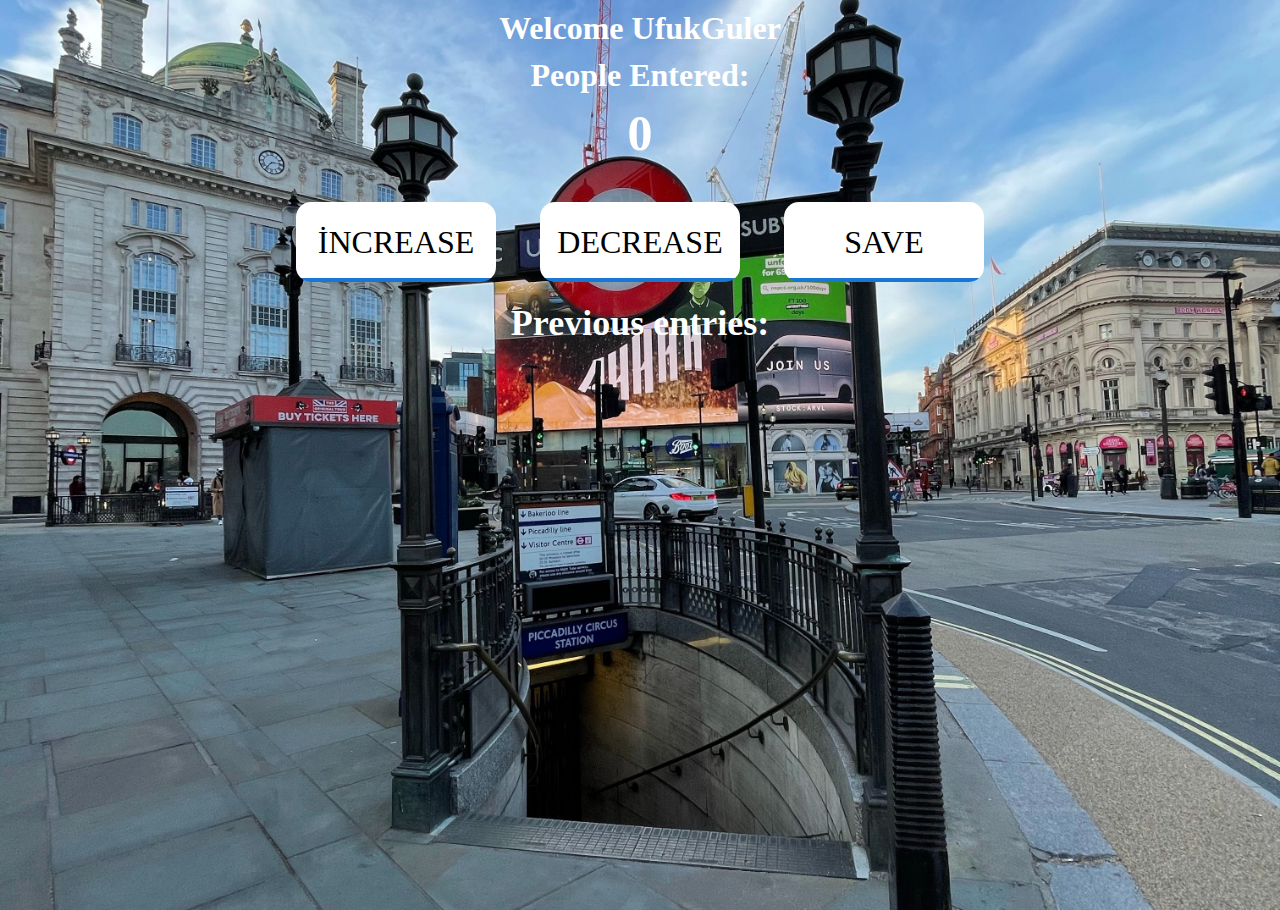
<file: Day-1-1/index.html>
<!DOCTYPE html>
<html lang="en">
<head>
    <meta charset="UTF-8">
    <meta http-equiv="X-UA-Compatible" content="IE=edge">
    <meta name="viewport" content="width=device-width, initial-scale=1.0">
    <link rel="stylesheet" href="style.css">
    <title>Document</title>
</head>
<body>
    <h1 id="welcome-el">Welcome UfukGuler</h1>
    <h1>People Entered:</h1>
    <h2 id="count-el">0</h2>
    <button   id="increase-btn" onclick="increase()">İncrease</button>
    <button   id="increase-btn" onclick="decrease()">Decrease</button>
    <button   id="save-btn" onclick="save()">Save </button>
    <p id="save-el">Previous entries: </p>

    <script src="./index.js"></script>
</body>
</html>
</file>
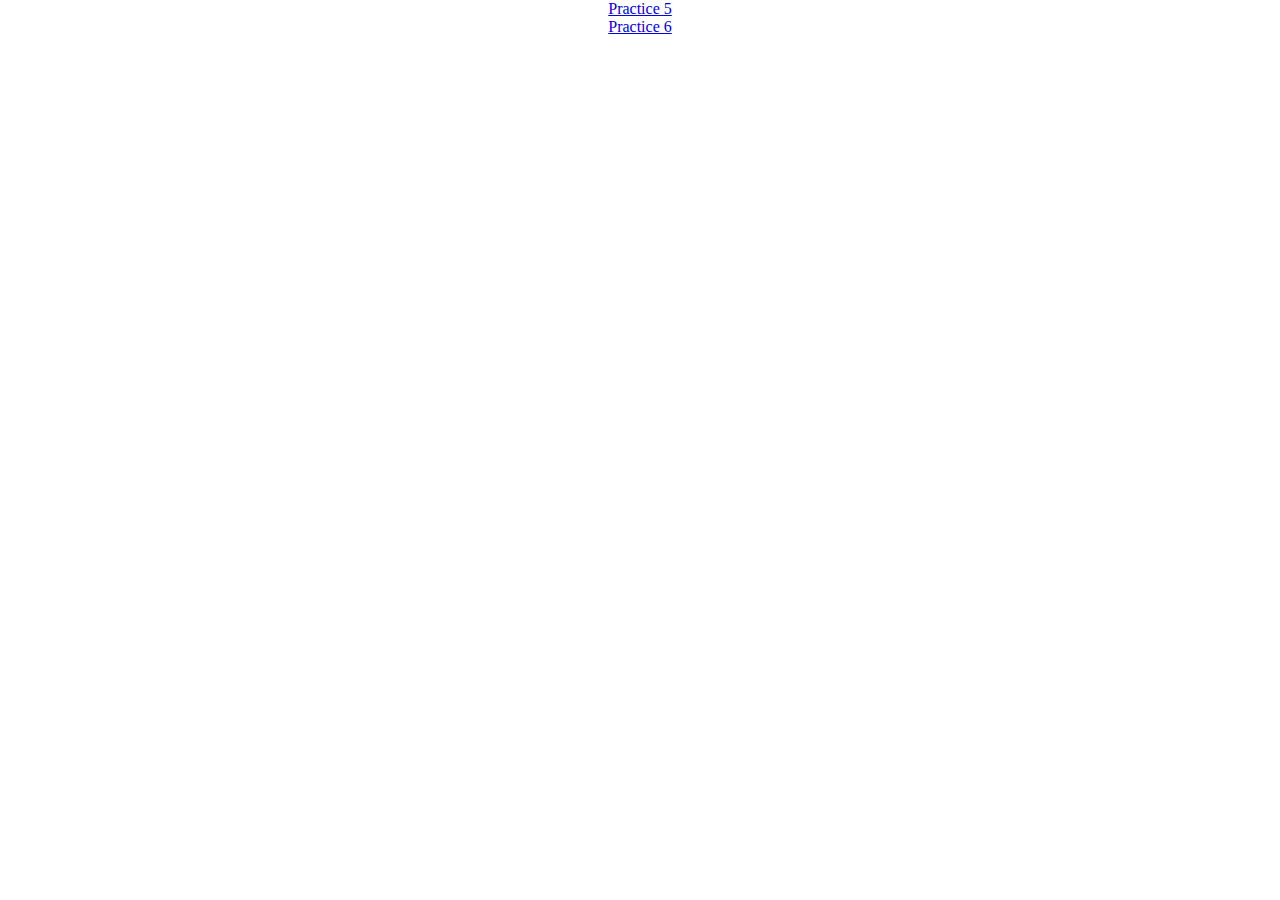
<file: Day-1-2/index.html>
<!DOCTYPE html>
<html lang="en">
<head>
    <meta charset="UTF-8">
    <meta http-equiv="X-UA-Compatible" content="IE=edge">
    <meta name="viewport" content="width=device-width, initial-scale=1.0">
    <link rel="stylesheet" href="style.css">
    <title>Document</title>
</head>
<body>
    <a href="./practice_5.html">Practice 5</a>
    <br>
    <a href="./practice_6.html">Practice 6</a>
    <script src="./index.js"></script>
</body>
</html>
</file>
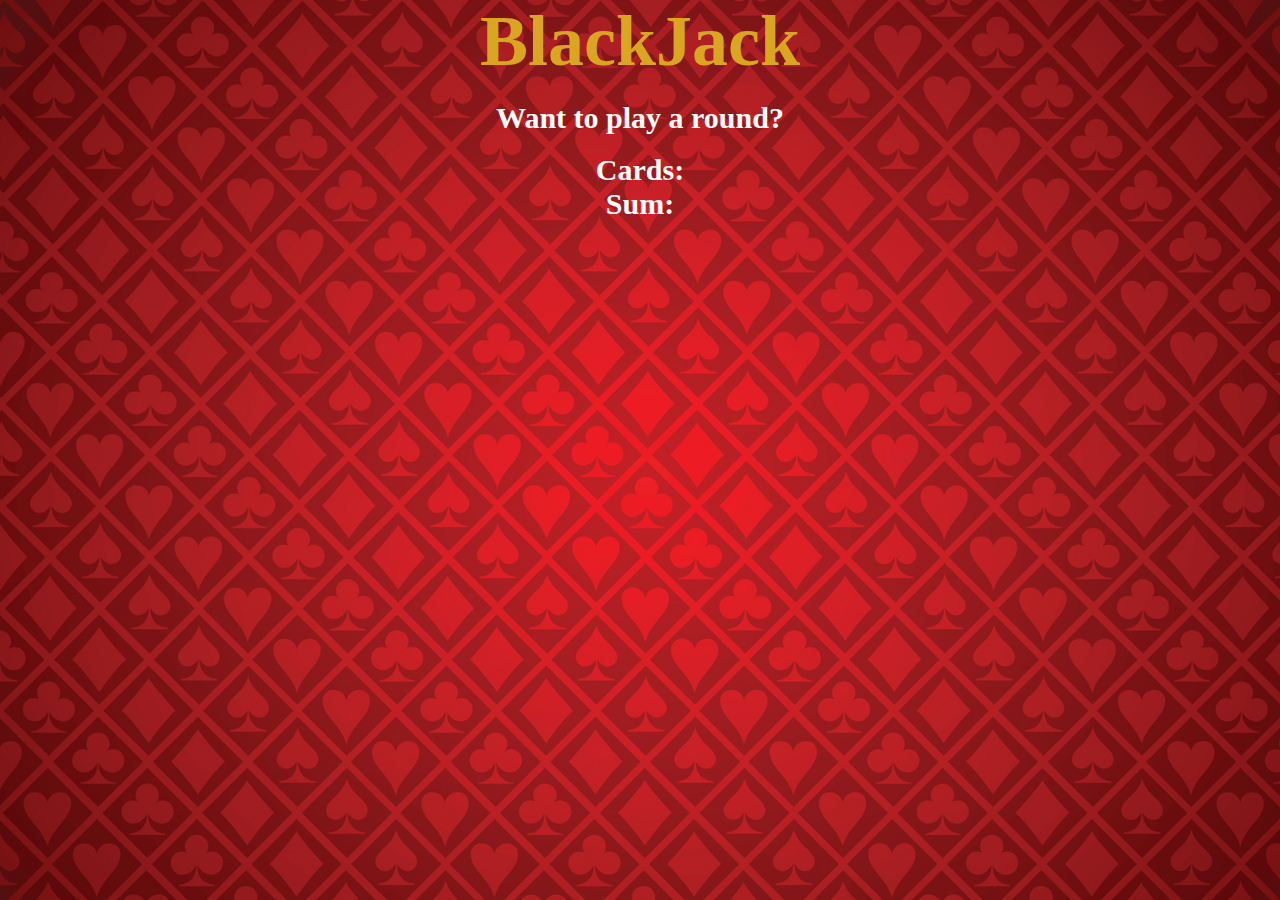
<file: Day-2-1/index.html>
<!DOCTYPE html>
<html lang="en">
<head>
    <meta charset="UTF-8">
    <meta http-equiv="X-UA-Compatible" content="IE=edge">
    <meta name="viewport" content="width=device-width, initial-scale=1.0">
    <link rel="stylesheet" href="index.css">
    <title>Document</title>
</head>
<body>
    <div class="texts">
        <h1>BlackJack</h1>
        <br>
        <p id="message-el">Want to play a round?</p>
        <br>
        <p>Cards:</p>
        <p>Sum:</p>
    </div>


    <script src="./index.js"></script>
</body>
</html>
</file>
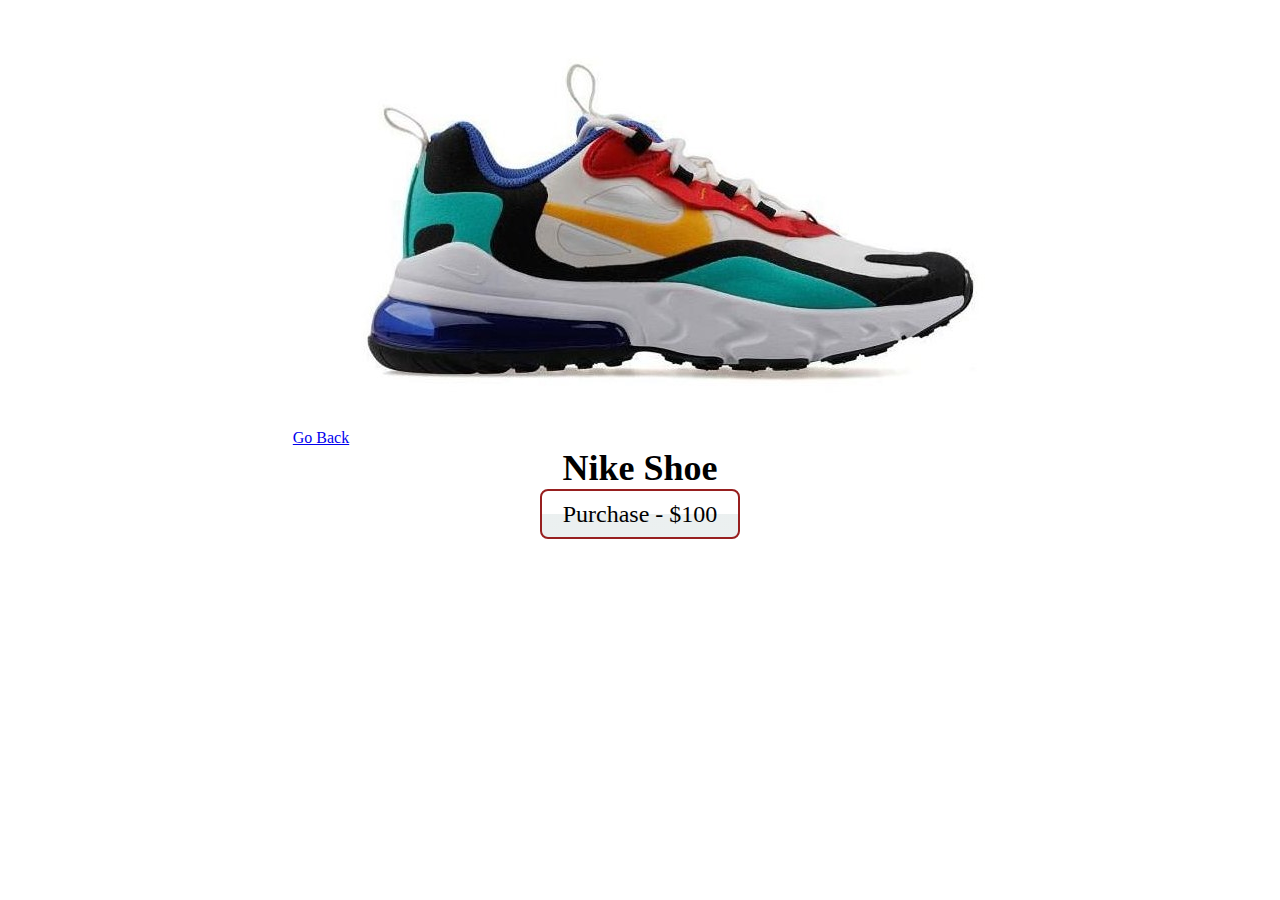
<file: Day-1-2/practice_5.html>
<!DOCTYPE html>
<html lang="en">

<head>
    <meta charset="UTF-8">
    <meta http-equiv="X-UA-Compatible" content="IE=edge">
    <meta name="viewport" content="width=device-width, initial-scale=1.0">
    <link rel="stylesheet" href="style.css">
    <title>Document</title>
</head>

<body>
    <a href="./index.html">Go Back</a>
    <img src="./nike.jpg" alt="">
    <p>Nike Shoe</p>
    <button onclick="errormsg()">Purchase - $100</button>
    <p id="error"></p>
    <script src="./index.js"></script>
</body>

</html>
</file>
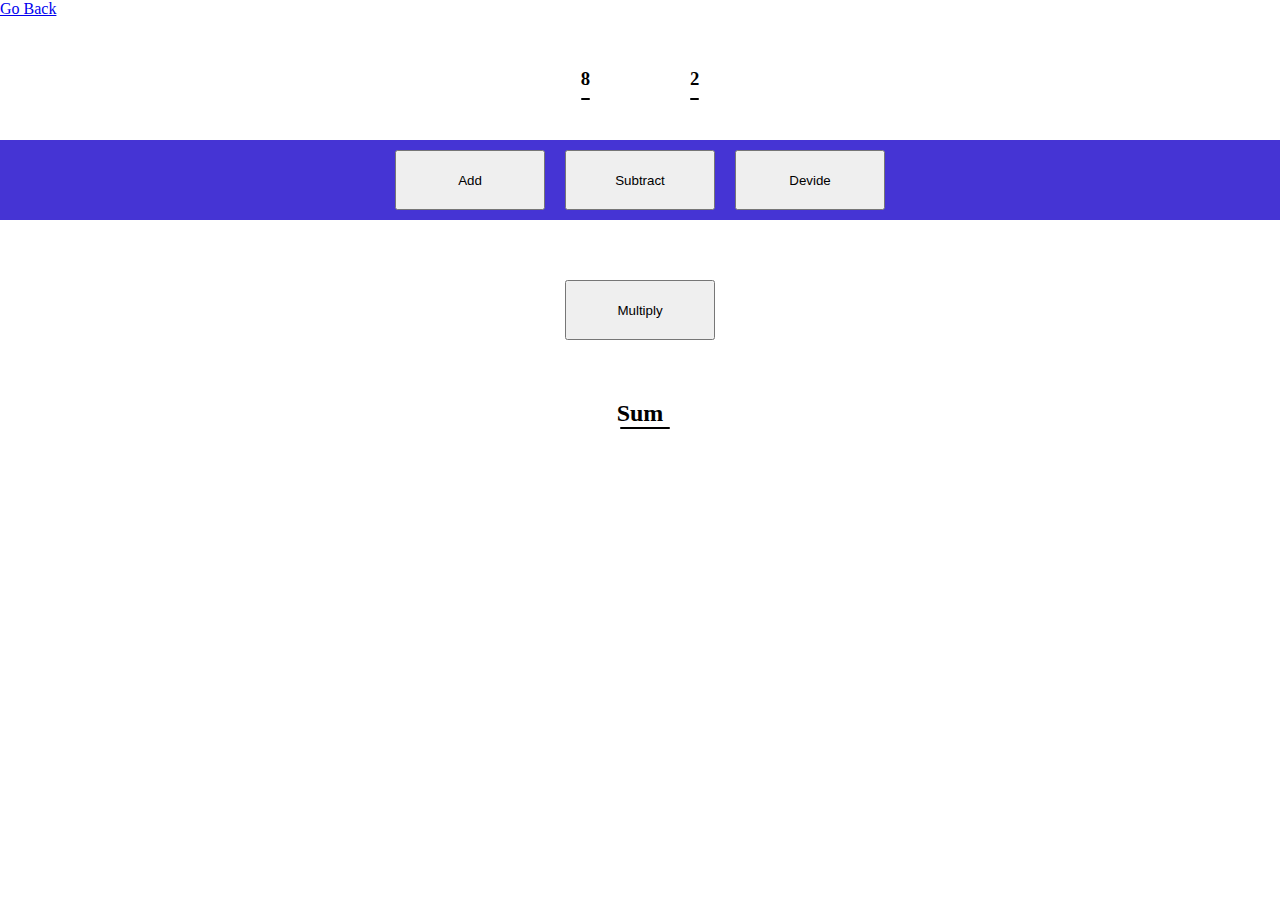
<file: Day-1-2/practice_6.html>
<!DOCTYPE html>
<html lang="en">

<head>
    <meta charset="UTF-8">
    <meta http-equiv="X-UA-Compatible" content="IE=edge">
    <meta name="viewport" content="width=device-width, initial-scale=1.0">
    <link rel="stylesheet" href="style_practice_6.css">
    <title>Document</title>
</head>

<body>
    <a href="./index.html">Go Back</a>
    <div class="numbers">
        <h3 class="number" id="num1-el">num1</h3>
        <h3 class="number" id="num2-el">num2</h3>
    </div>
    <div class="buttons">
        <button type="button" id="btn addbtn" onclick="add()">Add</button>
        <button type="button" id="btn subtractbtn" onclick="subtract()">Subtract</button>
        <button type="button" id="btn devidebtn" onclick="divide()">Devide</button>
    </div>
    <div class="multiply">
        <button type="button" id="btn multiplybtn" onclick="multiply()">Multiply</button>
    </div>
    <div class="sum">
        <h2 id="sumel">Sum</h2>
    </div>
    <script src="./index.js"></script>
</body>

</html>
</file>
<file: Day-1-1/style.css>
* {
  padding: 0;
  margin: 0;
  box-sizing: border-box;
  font-family: "Times New Roman", Times, serif;
}
body {
  background-image: url("./background.jpg");
  height: 100vh;
  width: 100%;
  background-size: cover;
  background-position: center;
  font-weight: bold;
  text-align: center;
}
h1 {
  margin-top: 10px;
  margin-bottom: 10px;
  color: #fff;
}
h2 {
  font-size: 50px;
  margin-top: 0;
  margin-bottom: 20px;
  color: #fff;
}
button {
  width: 200px;
  height: 80px;
  margin: 20px 20px;
  background: #fff;
  background-position: 0 5%;
  background-size: 100% 200%;
  background-image: linear-gradient(#fff 50%, #1976d3 50%);
  border-radius: 15px;
  border: none;
  font-size: 32px;
  text-transform: uppercase;
  font-weight: 500;
}
button:active {
  background-position: 0 0%;
}
#save-el {
  color: #fff;
  font-size: 36px;
  margin: auto;
}
</file>
<file: Day-1-2/style.css>
* {
  padding: 0;
  margin: 0;
  box-sizing: border-box;
  font-family: "Times New Roman", Times, serif;
}
body{
  text-align: center;
}
img{
  margin-top: 50px;
  margin-bottom: 50px;
}
p{
  font-size: 36px;
  font-weight: 600;
}
button{
  width: 200px;
  height: 50px;
  background: linear-gradient(rgba(255, 255, 255, 0.3) 50%,rgba(230, 236, 236, 0.8) 50%);
  border-radius: 8px;
  font-size: 24px;
  border: 2px solid rgb(151, 31, 31);
}
</file>
<file: Day-2-1/index.css>
* {
  margin: 0;
  padding: 0;
  box-sizing: border-box;
}
body {
  background-image: url(./background.jpg);
  background-size: cover;
  background-position: center;
  width: 100%;
  height: 100vh;
}
.texts {
  text-align: center;
}
h1 {
  color: goldenrod;
  font-size: 72px;
}
p {
  font-size: 30px;
  color: #fff;
  font-weight: bold;
}
</file>
<file: Day-1-2/style_practice_6.css>
* {
  padding: 0;
  margin: 0;
  box-sizing: border-box;
}

.numbers {
  margin-top: 50px;
  display: flex;
  text-align: center;
  justify-content: center;
}
.number {
  position: relative;
}
.number:nth-child(2) {
  margin-left: 100px;
}
.number::after {
  content: "";
  background: #000;
  height: 10%;
  width: 100%;
  border-radius: 5px;
  left: 0px;
  transform: translateY(30px);
  position: absolute;
}
.buttons {
  margin-top: 50px;
  width: 100%;
  display: flex;
  justify-content: center;
  background: #4534d4;
}
button {
  width: 150px;
  height: 60px;
  margin: 10px;
}
.multiply {
  margin-top: 50px;
  width: 100%;
  display: flex;
  justify-content: center;
}
.sum {
  text-align: center;
  margin-top: 50px;
}
.sum::after {
  content: "";
  background: #000;
  height: 2px;
  width: 50px;
  border-radius: 5px;
  left: 50%;
  transform: translateY(10px);
  transform: translateX(-20px);

  position: absolute;
}
</file>
